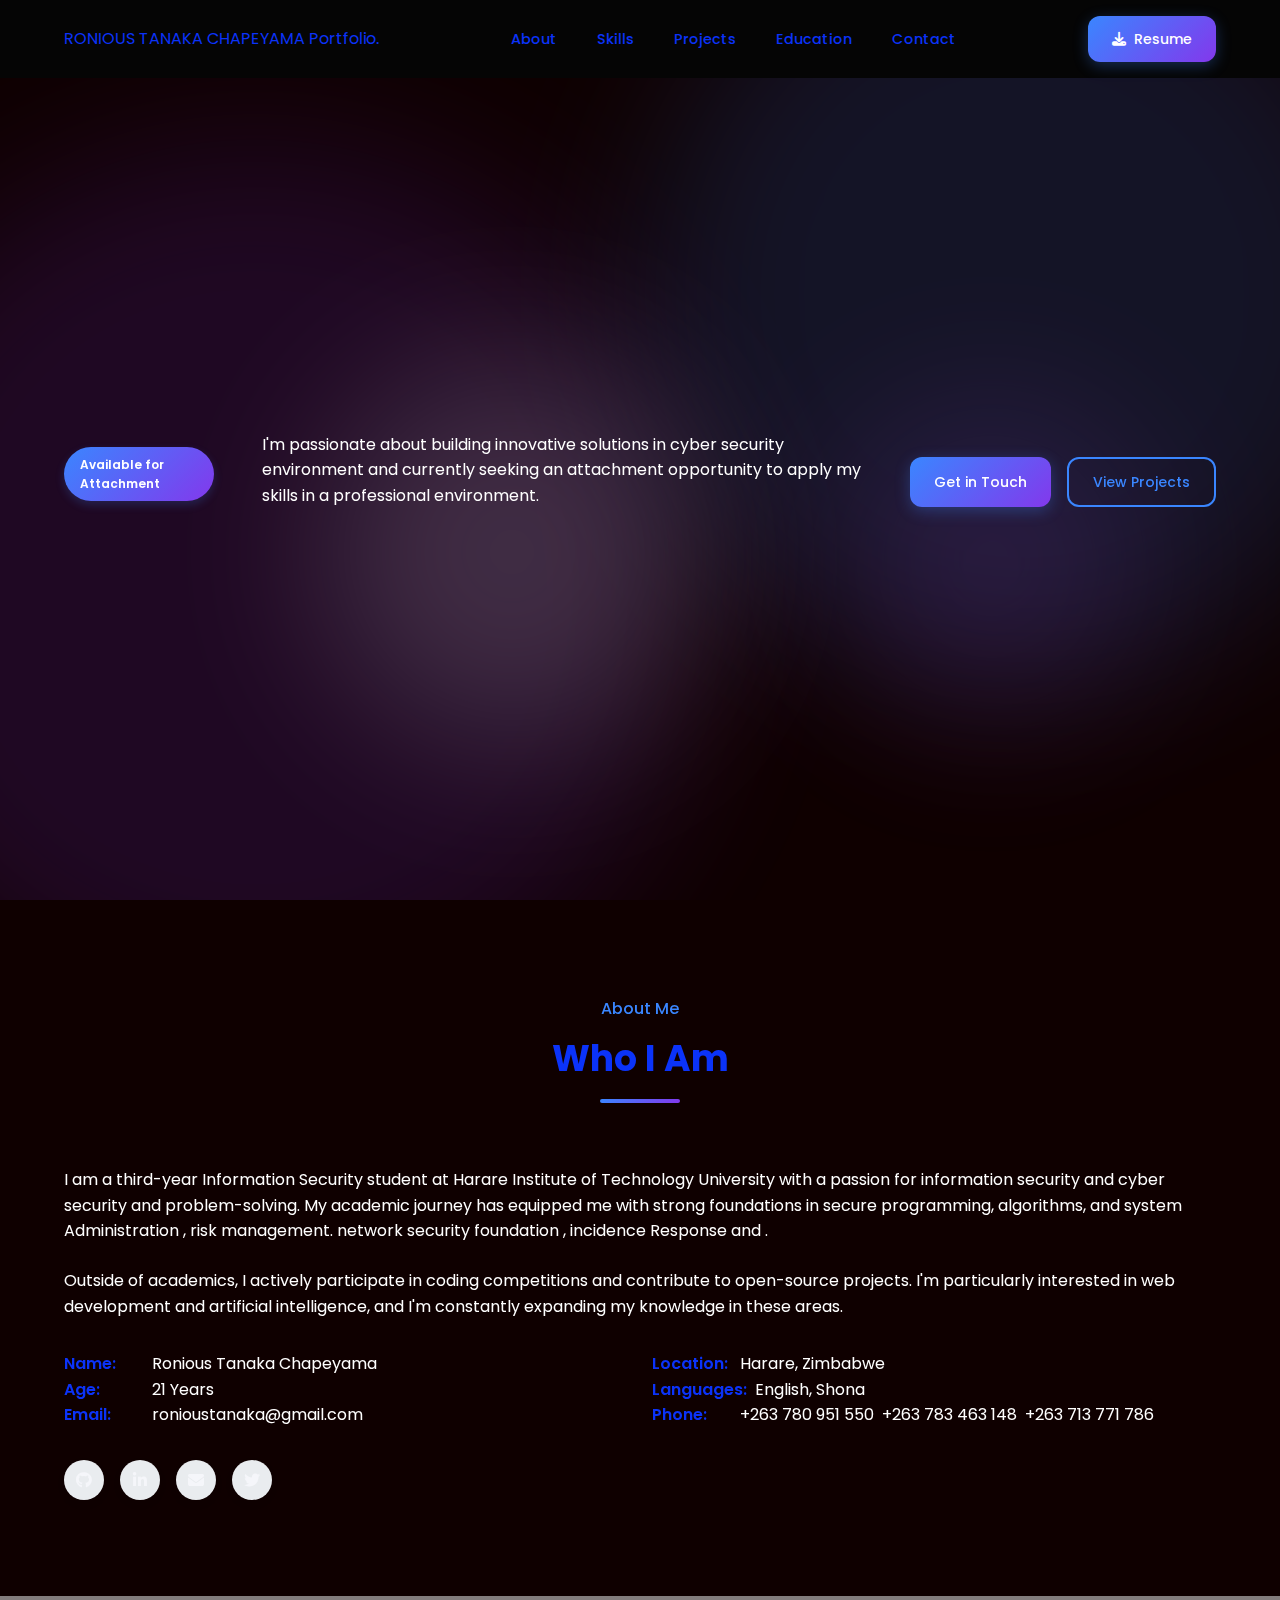
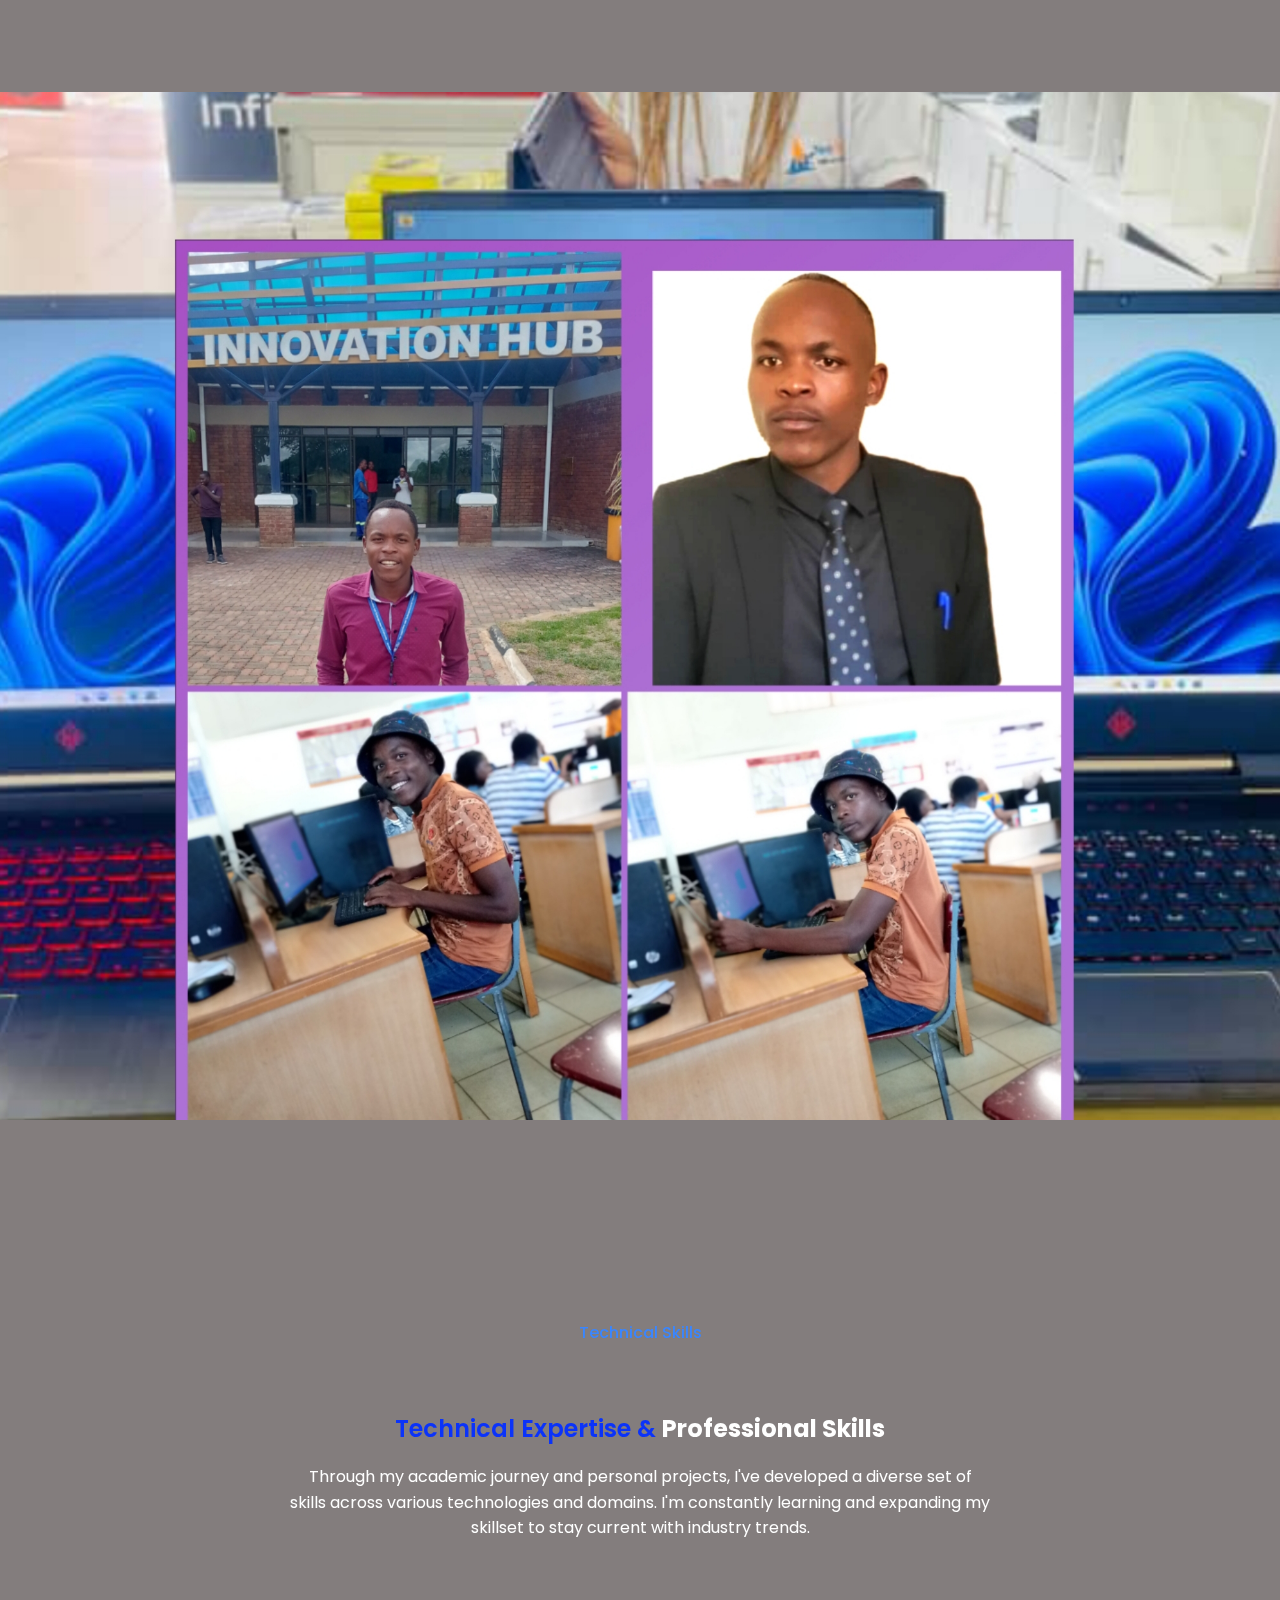
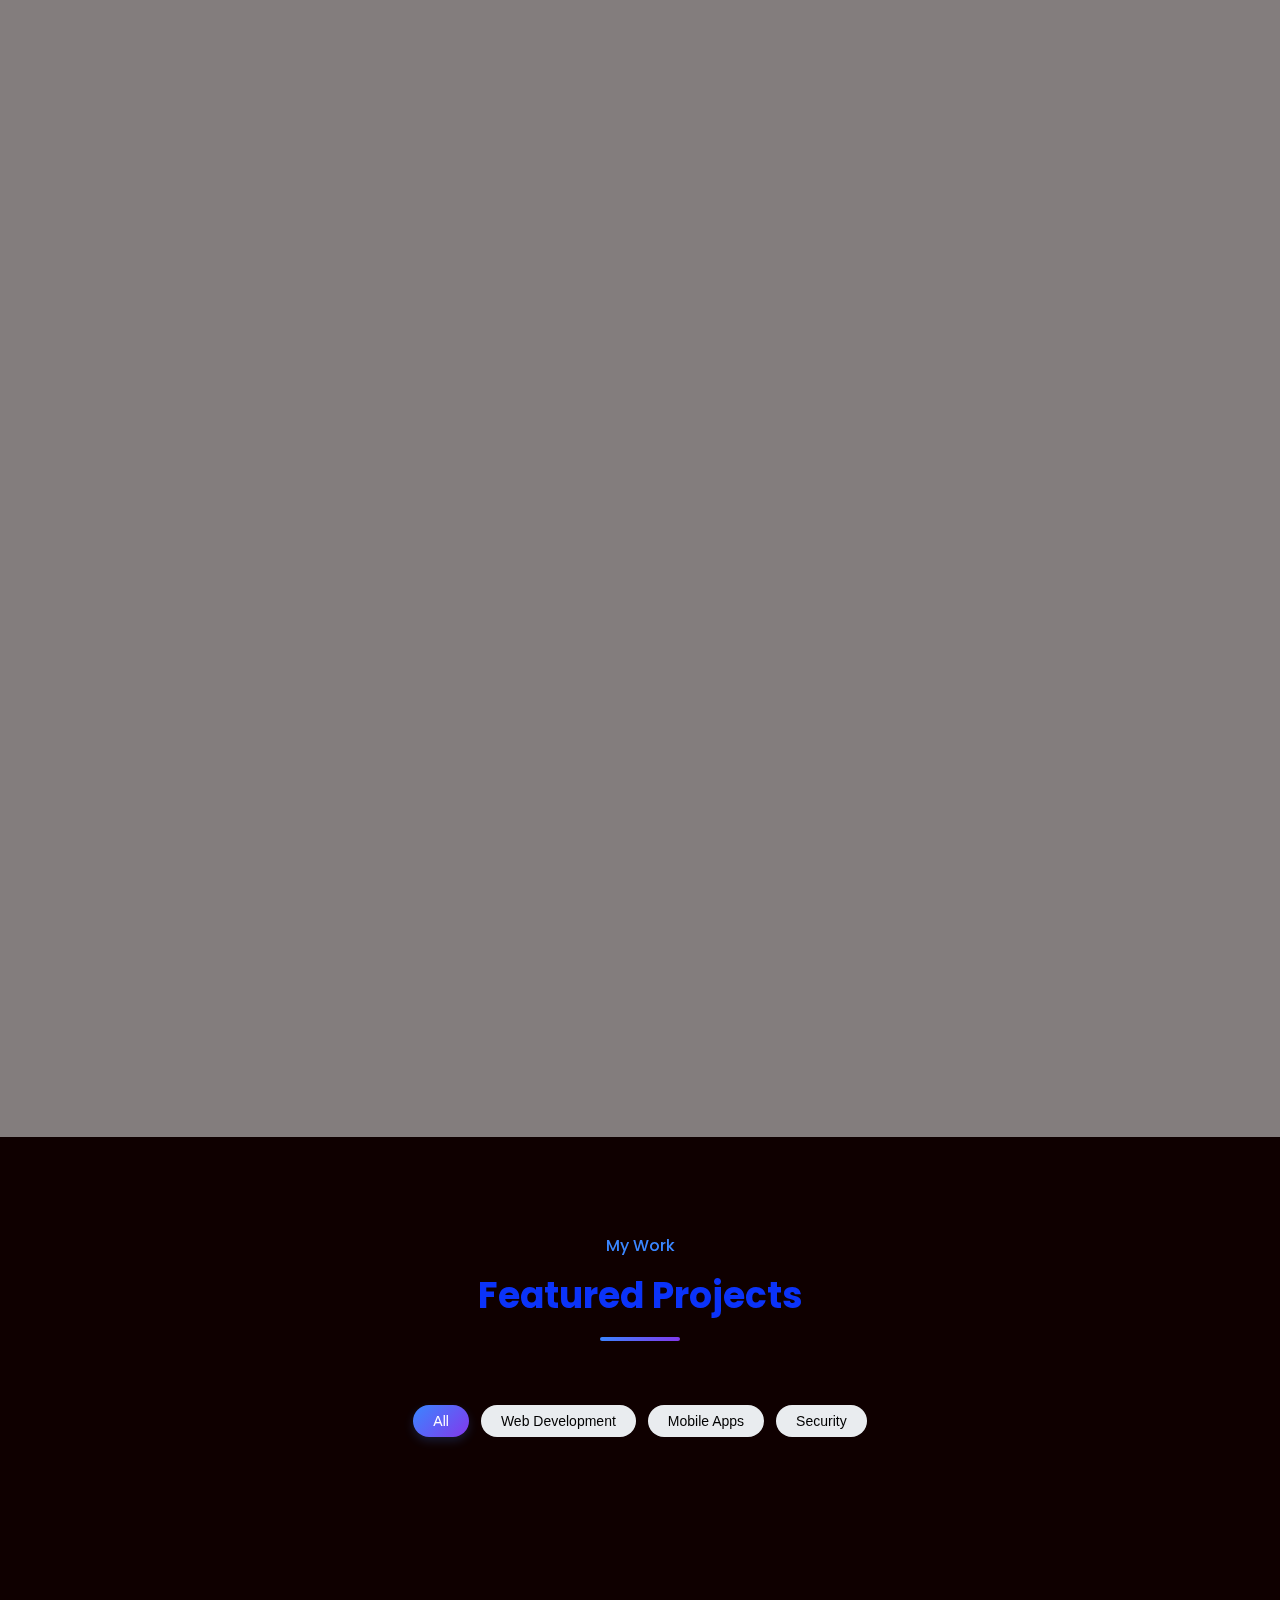
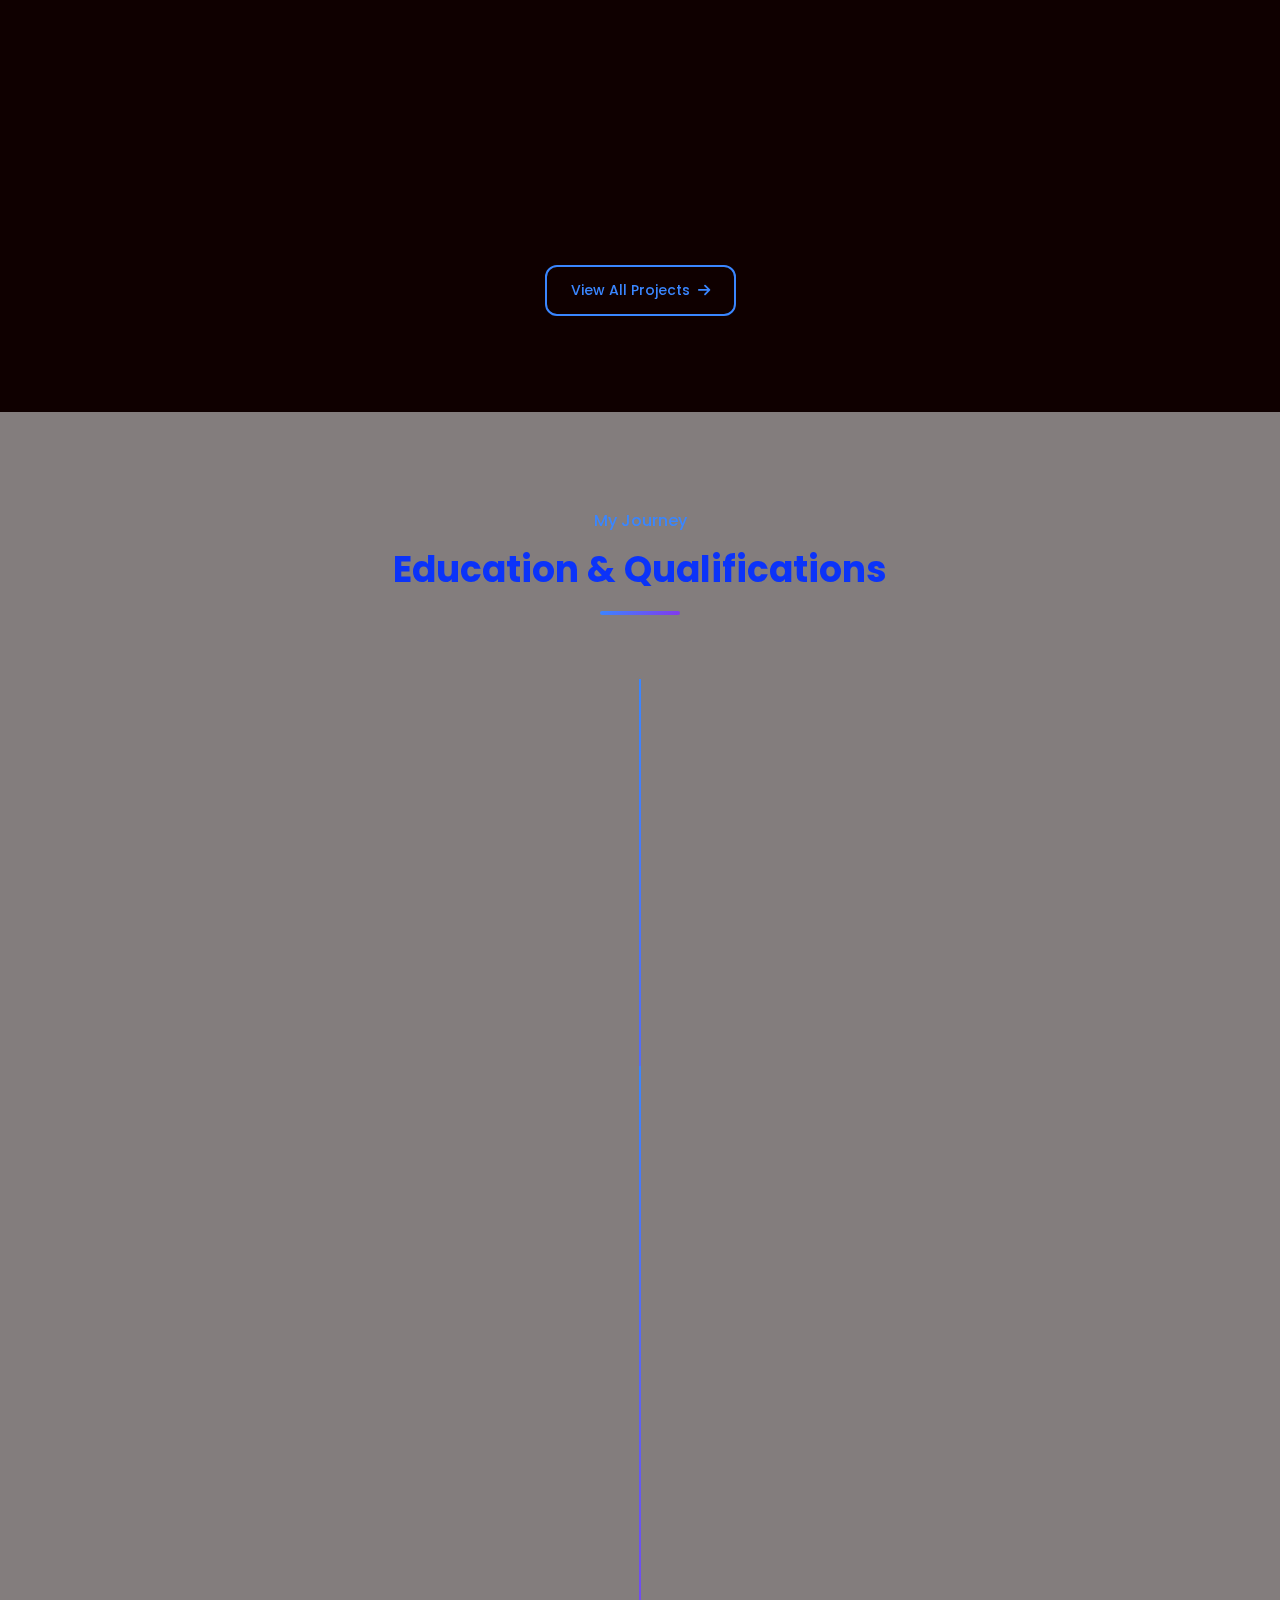
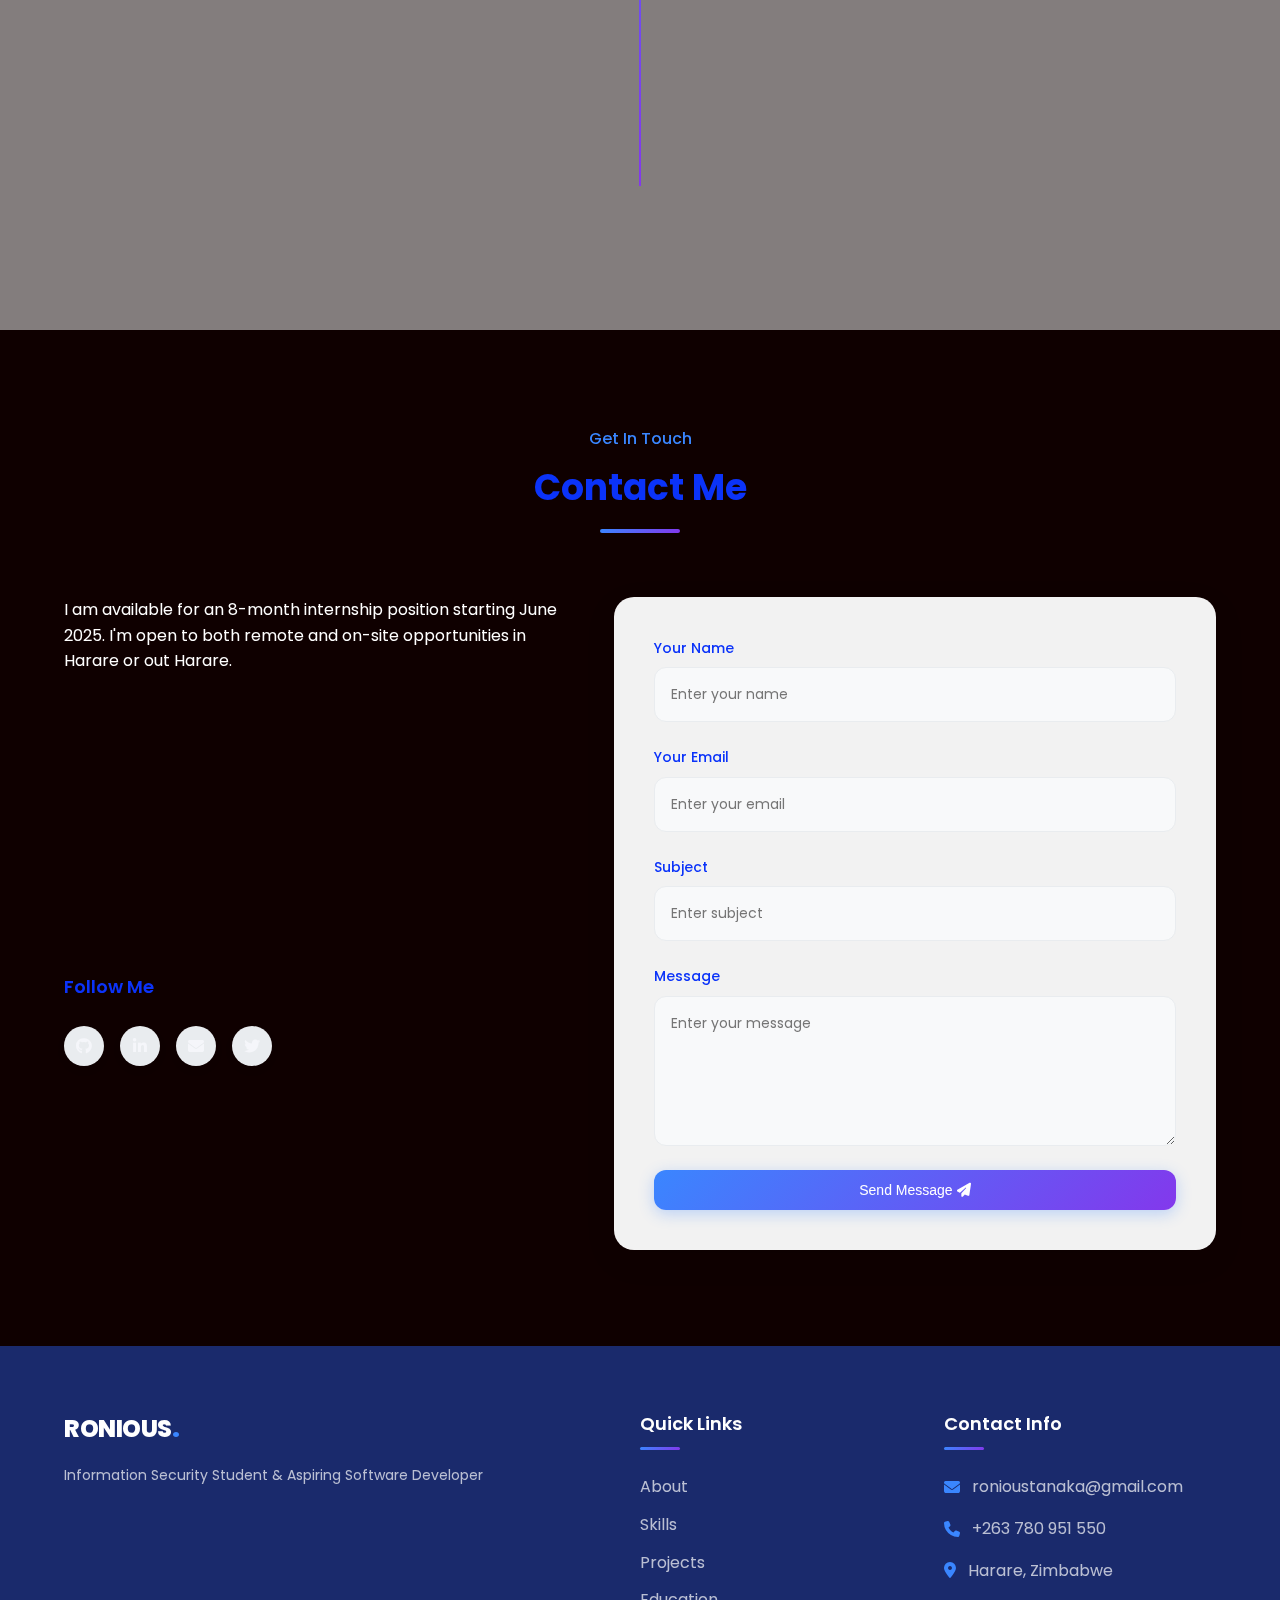
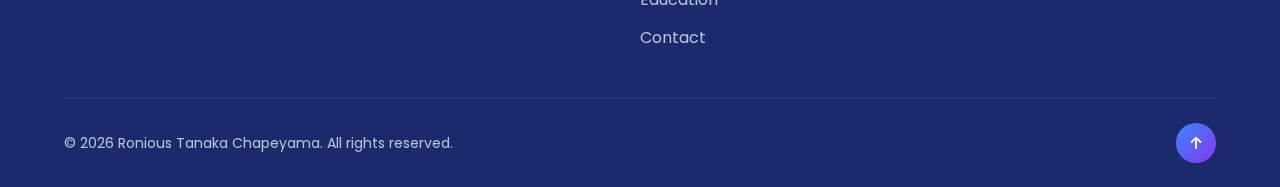
<file: student-portfolio (1)/index.html>
<!DOCTYPE html>
<html lang="en">

<head>
    <meta charset="UTF-8">
    <meta name="viewport" content="width=device-width, initial-scale=1.0">
    <title>Ronious Tanaka Chapeyama - Student Portfolio</title>
    <link rel="stylesheet" href="css/style.css">
    <link rel="stylesheet" href="https://cdnjs.cloudflare.com/ajax/libs/font-awesome/6.4.0/css/all.min.css">
    <link rel="preconnect" href="https://fonts.googleapis.com">
    <link rel="preconnect" href="https://fonts.gstatic.com" crossorigin>
    <link href="https://fonts.googleapis.com/css2?family=Poppins:wght@300;400;500;600;700;800&display=swap" rel="stylesheet">
</head>

<body>

    <!-- Background Elements -->
    <div class="bg-elements">
        <div class="bg-circle bg-circle-1"></div>
        <div class="bg-circle bg-circle-2"></div>
        <div class="bg-circle bg-circle-3"></div>
        <div class="bg-circle bg-circle-4"></div>
    </div>

    <!-- Navigation -->
    <header class="header">
        <div class="container">
            <div class="header-content">
                <a href="#">RONIOUS TANAKA CHAPEYAMA Portfolio<span>.</span></a>


                <nav class="nav">
                    <ul class="nav-list">
                        <li><a href="#about" class="nav-link">About</a></li>
                        <li><a href="#skills" class="nav-link">Skills</a></li>
                        <li><a href="#projects" class="nav-link">Projects</a></li>
                        <li><a href="#education" class="nav-link">Education</a></li>
                        <li><a href="#contact" class="nav-link">Contact</a></li>
                    </ul>
                </nav>
                <a href="resume.pdf" target="_blank" class="btn btn-primary">
                    <i class="fas fa-download"></i> Resume
                </a>
                <button class="mobile-menu-btn">
                    <span></span>
                    <span></span>
                    <span></span>
                </button>
            </div>
        </div>
    </header>
    <main>

        <!-- Hero Section -->
        <section class="hero">
            <div class="container">
                <div class="hero-content">
                    <div class="hero-text">
                        <span class="badge">Available for Attachment</span>
                    </div>
                    <p class="hero-description">
                        I'm passionate about building innovative solutions in cyber security environment and currently seeking an attachment opportunity to apply my skills in a professional environment.
                    </p>
                    <div class="hero-buttons">
                        <a href="#contact" class="btn btn-primary">Get in Touch</a>
                        <a href="#projects" class="btn btn-outline">View Projects</a>
                    </div>
                </div>
        </section>


        <!-- About Section -->
        <section id="about" class="section">
            <div class="container">
                <div class="section-header">
                    <span class="section-subtitle">About Me</span>
                    <h2 class="section-title">Who I Am</h2>
                </div>

                <div class="about-text">

                    <p>
                        I am a third-year Information Security student at Harare Institute of Technology University with a passion for information security and cyber security and problem-solving. My academic journey has equipped me with strong foundations in secure programming,
                        algorithms, and system Administration , risk management. network security foundation , incidence Response and .
                    </p>
                    <p>
                        Outside of academics, I actively participate in coding competitions and contribute to open-source projects. I'm particularly interested in web development and artificial intelligence, and I'm constantly expanding my knowledge in these areas.
                    </p>
                    <div class="about-details">
                        <div class="details-column">
                            <div class="detail-item">
                                <span class="detail-label">Name:</span>
                                <span class="detail-value">Ronious Tanaka Chapeyama</span>
                            </div>
                            <div class="detail-item">
                                <span class="detail-label">Age:</span>
                                <span class="detail-value">21 Years</span>
                            </div>
                            <div class="detail-item">
                                <span class="detail-label">Email:</span>
                                <span class="detail-value">ronioustanaka@gmail.com</span>
                            </div>
                        </div>
                        <div class="details-column">
                            <div class="detail-item">
                                <span class="detail-label">Location:</span>
                                <span class="detail-value">Harare, Zimbabwe</span>
                            </div>
                            <div class="detail-item">
                                <span class="detail-label">Languages:</span>
                                <span class="detail-value">English, Shona</span>
                            </div>
                            <div class="detail-item">
                                <span class="detail-label">Phone:</span>
                                <span class="detail-value">+263 780 951 550 </span>
                                <span class="detail-value">+263 783 463 148 </span>
                                <span class="detail-value">+263 713 771 786</span>
                            </div>
                        </div>
                    </div>
                    <div class="social-links">
                        <a href="https://github.com" target="_blank" class="social-link">
                            <i class="fab fa-github"></i>
                        </a>
                        <a href="https://linkedin.com" target="_blank" class="social-link">
                            <i class="fab fa-linkedin-in"></i>
                        </a>
                        <a href="mailto:ronioustanaka@gmail.com" class="social-link">
                            <i class="fas fa-envelope"></i>
                        </a>
                        <a href="https://twitter.com" target="_blank" class="social-link">
                            <i class="fab fa-twitter"></i>
                        </a>
                    </div>
                </div>
            </div>
            </div>
        </section>
        <section class="section section-alt">

            <img src="./photostudio_1746891008476.jpg" alt="Ronious Tanaka Chapeyama" style="position:center;">

        </section>
        <!-- Skills Section -->
        <section id="skills" class="section section-alt">
            <div class="container">
                <div class="section-header">
                    <span class="section-subtitle">Technical Skills</span>

                </div>
                <div class="skills-content">
                    <div class="skills-text">
                        <h3 class="skills-heading">Technical Expertise & <span class="gradient-text">Professional Skills</span></h3>
                        <p>
                            Through my academic journey and personal projects, I've developed a diverse set of skills across various technologies and domains. I'm constantly learning and expanding my skillset to stay current with industry trends.
                        </p>
                    </div>
                    <div class="skills-grid">
                        <div class="skill-card">
                            <div class="skill-icon">
                                <i class="fas fa-code"></i>
                            </div>
                            <h3 class="skill-title">Programming</h3>
                            <div class="skill-tags">
                                <span class="skill-tag">JavaScript</span>
                                <span class="skill-tag">Python</span>
                                <span class="skill-tag">Java</span>
                                <span class="skill-tag">C#</span>
                                <span class="skill-tag">SQL</span>
                                <span class="skill-tag">HTML/CSS</span>
                                <span class="skill-tag">PHP</span>
                                <span class="skill-tag">Matlab</span>
                                <span class="skill-tag">command line, scripting</span>
                                <span class="skill-tag"> Active Directory, PowerShell </span>

                            </div>
                        </div>
                        <div class="skill-card">
                            <div class="skill-icon">
                                <i class="fas fa-laptop-code"></i>
                            </div>
                            <h3 class="skill-title">Frameworks</h3>
                            <div class="skill-tags">
                                <span class="skill-tag">React</span>
                                <span class="skill-tag">Node.js</span>
                                <span class="skill-tag">PHP Laravel Herd</span>
                                <span class="skill-tag">basics of Flask</span>

                            </div>
                        </div>
                        <div class="skill-card">
                            <div class="skill-icon">
                                <i class="fas fa-shield-alt"></i>
                            </div>
                            <h3 class="skill-title">Cyber Security</h3>
                            <div class="skill-tags">

                                <span class="skill-tag">Penetration Testing</span>
                                <span class="skill-tag">Network Security</span>
                                <span class="skill-tag">Cryptography</span>
                                <span class="skill-tag">Security Auditing</span>
                                <span class="skill-tag">Networking Basics (TCP/IP, DNS, HTTP/HTTPS, VPNs, firewalls, and subnetting).</span>
                                <span class="skill-tag">Cybersecurity Fundamentals</span>
                                <span class="skill-tag">Knowledge of common threats (malware, phishing, DDoS, SQLi, XSS).</span>
                                <span class="skill-tag">Antivirus, SIEM (Splunk, Wazuh), IDS/IPS (Snort).</span>
                                <span class="skill-tag">Vulnerability scanning (Nessus, OpenVAS).</span>
                                <span class="skill-tag">Encryption & Decryption (AES, RSA, hashing)</span>
                                <span class="skill-tag">Forensics(volatility , systems internals , packet tracer , Wireshark)</span>
                            </div>
                        </div>
                        <div class="skill-card">
                            <div class="skill-icon">
                                <i class="fas fa-database"></i>
                            </div>
                            <h3 class="skill-title">Databases</h3>
                            <div class="skill-tags">
                                <span class="skill-tag">MySQL</span>
                                <span class="skill-tag">Microsoft Access</span>
                            </div>
                        </div>
                        <div class="skill-card">
                            <div class="skill-icon">
                                <i class="fas fa-tools"></i>
                            </div>
                            <h3 class="skill-title">Tools</h3>
                            <div class="skill-tags">
                                <span class="skill-tag">Git</span>
                                <span class="skill-tag">Docker</span>
                                <span class="skill-tag">Apache</span>
                                <span class="skill-tag">Linux</span>
                                <span class="skill-tag">Virtial Machine</span>
                                <span class="skill-tag">packet tracer</span>
                                <span class="skill-tag">volatility 2</span>
                                <span class="skill-tag">systems internals </span>
                                <span class="skill-tag">Wireshark</span>
                                <span class="skill-tag">Windows Server 2012</span>
                                <span class="skill-tag">Nmap and tcpdump</span>
                                <span class="skill-tag">Bash</span>
                                <span class="skill-tag">PowerShell</span>
                            </div>
                        </div>
                        <div class="skill-card">
                            <div class="skill-icon">
                                <i class="fas fa-users"></i>
                            </div>
                            <h3 class="skill-title">Soft Skills</h3>
                            <div class="skill-tags">
                                <span class="skill-tag">Problem Solving</span>
                                <span class="skill-tag">Team Collaboration</span>
                                <span class="skill-tag">Communication</span>
                                <span class="skill-tag">Time Management</span>
                            </div>
                        </div>
                    </div>
                </div>
            </div>
        </section>

        <!-- Projects Section -->
        <section id="projects" class="section">
            <div class="container">
                <div class="section-header">
                    <span class="section-subtitle">My Work</span>
                    <h2 class="section-title">Featured Projects</h2>
                </div>
                <div class="projects-filter">
                    <button class="filter-btn active" data-filter="all">All</button>
                    <button class="filter-btn" data-filter="web">Web Development</button>
                    <button class="filter-btn" data-filter="mobile">Mobile Apps</button>
                    <button class="filter-btn" data-filter="security">Security</button>
                </div>
                <div class="projects-grid">
                    <!-- Project 1 -->
                    <div class="project-card" data-category="web security">
                        <div class="">

                            <div class="project-overlay">
                                <div class="project-links">
                                    <a href="https://github.com" target="_blank" class="project-link">
                                        <i class="fab fa-github"></i>
                                    </a>
                                    <a href="https://example.com" target="_blank" class="project-link">
                                        <i class="fas fa-external-link-alt"></i>
                                    </a>
                                </div>
                            </div>
                        </div>
                        <div class="project-content">
                            <span class="project-category">Web Development</span>
                            <h3 class="project-title">Internship Recruitment System</h3>
                            <p class="project-description">
                                A full-stack project for managing internship applications and recruitment processes with secure authentication.
                            </p>
                            <div class="project-tags">
                                <span class="project-tag">HTML/CSS/JS</span>
                                <span class="project-tag">PHP</span>
                                <span class="project-tag">MySQL</span>
                                <span class="project-tag">Laravel</span>
                            </div>
                        </div>
                    </div>

                    <!-- Project 2 -->
                    <div class="project-card" data-category="web">
                        <div class="">

                            <div class="project-overlay">
                                <div class="project-links">
                                    <a href="https://github.com" target="_blank" class="project-link">
                                        <i class="fab fa-github"></i>
                                    </a>
                                    <a href="https://example.com" target="_blank" class="project-link">
                                        <i class="fas fa-external-link-alt"></i>
                                    </a>
                                </div>
                            </div>
                        </div>
                        <div class="project-content">
                            <span class="project-category">Web Development</span>
                            <h3 class="project-title">Student Management System</h3>
                            <p class="project-description">
                                A comprehensive system for managing student records, attendance, and performance tracking.
                            </p>
                            <div class="project-tags">
                                <span class="project-tag">HTML/CSS/JS</span>
                                <span class="project-tag">MySQL</span>
                                <span class="project-tag">Bootstrap</span>
                            </div>
                        </div>
                    </div>

                    <!-- Project 4 -->
                    <div class="project-card" data-category="security">
                        <div class="">

                            <div class="project-overlay">
                                <div class="project-links">
                                    <a href="https://github.com" target="_blank" class="project-link">
                                        <i class="fab fa-github"></i>
                                    </a>
                                    <a href="https://example.com" target="_blank" class="project-link">
                                        <i class="fas fa-external-link-alt"></i>
                                    </a>
                                </div>
                            </div>
                        </div>
                        <div class="project-content">
                            <span class="project-category">Cyber Security</span>
                            <h3 class="project-title">Network Security Analyzer</h3>
                            <p class="project-description">
                                A tool for analyzing network traffic and identifying potential security vulnerabilities.
                            </p>
                            <div class="project-tags">
                                <span class="project-tag">Python 
                                </span>
                                <span class="project-tag">Wireshark</span>
                                <span class="project-tag">Network Protocols</span>
                            </div>
                        </div>
                    </div>
                </div>
                <div class="projects-more">
                    <a href="https://github.com" target="_blank" class="btn btn-outline">
                        View All Projects <i class="fas fa-arrow-right"></i>
                    </a>
                </div>
            </div>
        </section>

        <!-- Education Section -->
        <section id="education" class="section section-alt">
            <div class="container">
                <div class="section-header">
                    <span class="section-subtitle">My Journey</span>
                    <h2 class="section-title">Education & Qualifications</h2>
                </div>
                <div class="timeline">
                    <div class="timeline-item">
                        <div class="timeline-dot"></div>
                        <div class="timeline-date">2023 - Present</div>
                        <div class="timeline-content">
                            <h3 class="timeline-title">Bachelor of Technology in Information Security and Assurance</h3>
                            <p class="timeline-subtitle">Harare Institute of Technology</p>
                            <p class="timeline-description">
                                Relevant courses: Data Structures, Algorithms, Database Systems and Security, Web Development, Cryptography, Digital Forensics and Incidence Response, Risk Management, Systems Administration , network security
                            </p>
                        </div>
                    </div>
                    <div class="timeline">
                        <div class="timeline-item">
                            <div class="timeline-dot"></div>
                            <div class="timeline-date">2021 - 2022</div>
                            <div class="timeline-content">
                                <h3 class="timeline-title">Alevel</h3>
                                <p class="timeline-subtitle">Sanyati Baptist High School/p>
                                    <p class="timeline-description"> 4 Alevel passes in Pure Mathematics, Statistics , Accounting and Computer Science</p>
                            </div>
                            <br></br>
                            <div class="timeline">
                                <div class="timeline-item">
                                    <div class="timeline-dot"></div>
                                    <div class="timeline-date">2017 - 2020</div>
                                    <div class="timeline-content">
                                        <h3 class="timeline-title">Olevel</h3>
                                        <p class="timeline-subtitle">Sanyati Government High School</p>
                                        <p class="timeline-description"> 8 Olevel subjects including English, Maths and Combined Science</p>
                                    </div>
                                </div>
                            </div>

                            <div class="timeline-item">
                                <div class="timeline-dot"></div>
                                <div class="timeline-date">2020</div>
                                <div class="timeline-content">
                                    <h3 class="timeline-title"> NFC HEXICO</h3>
                                    <p class="timeline-subtitle">NFC in Computer Operations and packages</p>
                                    <p class="timeline-description">
                                        Microsoft Office suit: Excell powerpoint Word Access database
                                    </p>
                                </div>
                            </div>
        </section>

        <!-- Contact Section -->
        <section id="contact" class="section">
            <div class="container">
                <div class="section-header">
                    <span class="section-subtitle">Get In Touch</span>
                    <h2 class="section-title">Contact Me</h2>
                </div>
                <div class="contact-content">
                    <div class="contact-info">

                        <p class="contact-description">
                            I am available for an 8-month internship position starting June 2025. I'm open to both remote and on-site opportunities in Harare or out Harare.
                        </p>
                        <div class="contact-items">
                            <div class="contact-item">
                                <div class="contact-icon">
                                    <i class="fas fa-envelope"></i>
                                </div>
                                <div class="contact-details">
                                    <h4>Email</h4>
                                    <p>ronioustanaka@gmail.com</p>
                                </div>
                            </div>
                            <div class="contact-item">
                                <div class="contact-icon">
                                    <i class="fas fa-phone"></i>
                                </div>
                                <div class="contact-details">
                                    <h4>Phone</h4>
                                    <p>+263 780 951 550</p>
                                </div>
                            </div>
                            <div class="contact-item">
                                <div class="contact-icon">
                                    <i class="fas fa-map-marker-alt"></i>
                                </div>
                                <div class="contact-details">
                                    <h4>Location</h4>
                                    <p>Harare, Zimbabwe</p>
                                </div>
                            </div>
                        </div>
                        <div class="contact-social">
                            <h4>Follow Me</h4>
                            <div class="social-links">
                                <a href="https://github.com" target="_blank" class="social-link">
                                    <i class="fab fa-github"></i>
                                </a>
                                <a href="https://linkedin.com" target="_blank" class="social-link">
                                    <i class="fab fa-linkedin-in"></i>
                                </a>
                                <a href="mailto:ronioustanaka@gmail.com" class="social-link">
                                    <i class="fas fa-envelope"></i>
                                </a>
                                <a href="https://twitter.com" target="_blank" class="social-link">
                                    <i class="fab fa-twitter"></i>
                                </a>
                            </div>
                        </div>
                    </div>
                    <div class="contact-form-container">
                        <form id="contactForm" class="contact-form">
                            <div class="form-group">
                                <label for="name">Your Name</label>
                                <input type="text" id="name" placeholder="Enter your name" required>
                            </div>
                            <div class="form-group">
                                <label for="email">Your Email</label>
                                <input type="email" id="email" placeholder="Enter your email" required>
                            </div>
                            <div class="form-group">
                                <label for="subject">Subject</label>
                                <input type="text" id="subject" placeholder="Enter subject" required>
                            </div>
                            <div class="form-group">
                                <label for="message">Message</label>
                                <textarea id="message" placeholder="Enter your message" required></textarea>
                            </div>
                            <button type="submit" class="btn btn-primary btn-block">
                                Send Message <i class="fas fa-paper-plane"></i>
                            </button>
                        </form>
                    </div>
                </div>
            </div>
        </section>
    </main>

    <!-- Footer -->
    <footer class="footer">
        <div class="container">
            <div class="footer-content">
                <div class="footer-logo">
                    <a href="#" class="logo">RONIOUS<span>.</span></a>
                    <p>Information Security Student & Aspiring Software Developer</p>
                </div>
                <div class="footer-links">
                    <h3>Quick Links</h3>
                    <ul>
                        <li><a href="#about">About</a></li>
                        <li><a href="#skills">Skills</a></li>
                        <li><a href="#projects">Projects</a></li>
                        <li><a href="#education">Education</a></li>
                        <li><a href="#contact">Contact</a></li>
                    </ul>
                </div>
                <div class="footer-contact">
                    <h3>Contact Info</h3>
                    <p><i class="fas fa-envelope"></i> ronioustanaka@gmail.com</p>
                    <p><i class="fas fa-phone"></i> +263 780 951 550</p>
                    <p><i class="fas fa-map-marker-alt"></i> Harare, Zimbabwe</p>
                </div>
            </div>
            <div class="footer-bottom">
                <p>&copy; <span id="currentYear"></span> Ronious Tanaka Chapeyama. All rights reserved.</p>
                <a href="#" class="back-to-top">
                    <i class="fas fa-arrow-up"></i>
                </a>
            </div>
        </div>
    </footer>

    <script src="js/script.js"></script>
</body>

</html>
</file>
<file: student-portfolio (1)/css/style.css>
/* Base Styles */

:root {
    --primary-color: #3a86ff;
    --primary-dark: #2667ff;
    --primary-light: hsl(216, 100%, 99%);
    --secondary-color: #8338ec;
    --secondary-light: #9d4edd;
    --dark-color: hsl(225, 29%, 97%);
    --dark-blue: #1a2a6c;
    --light-color: #f8f9fa;
    --gray-color: hsl(0, 0%, 100%);
    --light-gray: #e9ecef;
    --card-bg: rgba(255, 255, 255, 0.95);
    --card-bg-dark: rgba(10, 17, 40, 0.8);
    --body-bg: #f8f9fa;
    --success-color: #10b981;
    --danger-color: #ef4444;
    --border-radius: 12px;
    --border-radius-lg: 20px;
    --box-shadow: 0 10px 30px rgba(0, 0, 0, 0.1);
    --box-shadow-hover: 0 20px 40px rgba(0, 0, 0, 0.15);
    --glass-bg: rgba(255, 255, 255, 0.1);
    --glass-border: rgba(255, 255, 255, 0.2);
    --glass-shadow: 0 8px 32px rgba(31, 38, 135, 0.2);
    --transition: all 0.3s cubic-bezier(0.25, 0.8, 0.25, 1);
    --gradient-blue-purple: linear-gradient(135deg, var(--primary-color), var(--secondary-color));
    --gradient-purple-blue: linear-gradient(135deg, var(--secondary-color), var(--primary-color));
}

* {
    margin: 0;
    padding: 0;
    box-sizing: border-box;
}

html {
    scroll-behavior: smooth;
    scroll-padding-top: 5rem;
}

body {
    font-family: "Poppins", sans-serif;
    line-height: 1.6;
    color: hsl(230, 95%, 51%);
    background: hsl(0, 100%, 3%);
    overflow-x: hidden;
    position: relative;
}

a {
    text-decoration: none;
    color: inherit;
}

ul {
    list-style: none;
}

img {
    max-width: 100%;
    height: auto;
}


/* Background Elements */

.bg-elements {
    position: fixed;
    top: 0;
    left: 0;
    width: 100%;
    height: 100%;
    z-index: -1;
    overflow: hidden;
}

.bg-circle {
    position: absolute;
    border-radius: 50%;
    filter: blur(80px);
    opacity: 0.15;
}

.bg-circle-1 {
    top: -10%;
    right: -10%;
    width: 60vw;
    height: 60vw;
    background: var(--primary-color);
    animation: float 15s ease-in-out infinite;
}

.bg-circle-2 {
    bottom: -15%;
    left: -15%;
    width: 70vw;
    height: 70vw;
    background: var(--secondary-color);
    animation: float 20s ease-in-out infinite reverse;
}

.bg-circle-3 {
    top: 40%;
    left: 25%;
    width: 30vw;
    height: 30vw;
    background: var(--primary-light);
    animation: float 18s ease-in-out infinite 2s;
}

.bg-circle-4 {
    bottom: 20%;
    right: 10%;
    width: 25vw;
    height: 25vw;
    background: var(--secondary-light);
    animation: float 12s ease-in-out infinite 1s;
}

@keyframes float {
    0% {
        transform: translate(0, 0);
    }
    50% {
        transform: translate(-5%, 5%);
    }
    100% {
        transform: translate(0, 0);
    }
}


/* Container */

.container {
    width: 100%;
    max-width: 1200px;
    margin: 0 auto;
    padding: 0 1.5rem;
    position: relative;
    z-index: 1;
}


/* Typography */

.gradient-text {
    background: white;
    -webkit-background-clip: text;
    background-clip: text;
    color: transparent;
    display: inline-block;
    font-weight: 700;
}


/* Buttons */

.btn {
    display: inline-flex;
    align-items: center;
    justify-content: center;
    padding: 0.75rem 1.5rem;
    border-radius: var(--border-radius);
    font-weight: 500;
    cursor: pointer;
    transition: var(--transition);
    border: none;
    font-size: 0.875rem;
    gap: 0.5rem;
}

.btn i {
    font-size: 0.875rem;
}

.btn-primary {
    background: var(--gradient-blue-purple);
    color: white;
    box-shadow: 0 4px 15px rgba(58, 134, 255, 0.3);
}

.btn-primary:hover {
    box-shadow: 0 8px 25px rgba(58, 134, 255, 0.4);
    transform: translateY(-2px);
}

.btn-outline {
    background-color: transparent;
    border: 2px solid var(--primary-color);
    color: var(--primary-color);
}

.btn-outline:hover {
    background-color: var(--primary-color);
    color: white;
    transform: translateY(-2px);
}

.btn-block {
    display: block;
    width: 100%;
}


/* Badge */

.badge {
    display: inline-block;
    padding: 0.5rem 1rem;
    border-radius: 30px;
    font-size: 0.75rem;
    font-weight: 600;
    background: var(--gradient-blue-purple);
    color: white;
    box-shadow: 0 4px 10px rgba(58, 134, 255, 0.2);
    margin-bottom: 1rem;
}


/* Header */

.header {
    position: fixed;
    top: 0;
    left: 0;
    width: 100%;
    z-index: 100;
    transition: var(--transition);
    padding: 1rem 0;
    backdrop-filter: blur(10px);
    background: hsl(0, 0%, 2%);
}

.header.scrolled {
    padding: 0.5rem 0;
    background: rgba(248, 249, 250, 0.95);
    box-shadow: 0 5px 20px rgba(0, 0, 0, 0.05);
}

.header-content {
    display: flex;
    align-items: center;
    justify-content: space-between;
}

.logo {
    font-weight: 800;
    font-size: 1.5rem;
    letter-spacing: -0.5px;
    color: var(--dark-color);
}

.logo span {
    color: var(--primary-color);
}

.nav-list {
    display: none;
}

.nav-link {
    font-weight: 500;
    font-size: 0.9rem;
    padding: 0.5rem 1rem;
    border-radius: var(--border-radius);
    transition: var(--transition);
}

.nav-link:hover,
.nav-link.active {
    color: var(--primary-color);
    background-color: rgba(58, 134, 255, 0.1);
}

.mobile-menu-btn {
    display: block;
    background: none;
    border: none;
    cursor: pointer;
    width: 2rem;
    height: 1.5rem;
    position: relative;
}

.mobile-menu-btn span {
    display: block;
    width: 100%;
    height: 2px;
    background-color: var(--dark-color);
    position: absolute;
    left: 0;
    transition: var(--transition);
}

.mobile-menu-btn span:nth-child(1) {
    top: 0;
}

.mobile-menu-btn span:nth-child(2) {
    top: 50%;
    transform: translateY(-50%);
}

.mobile-menu-btn span:nth-child(3) {
    bottom: 0;
}

.mobile-menu-btn.active span:nth-child(1) {
    transform: rotate(45deg);
    top: 50%;
}

.mobile-menu-btn.active span:nth-child(2) {
    opacity: 0;
}

.mobile-menu-btn.active span:nth-child(3) {
    transform: rotate(-45deg);
    bottom: 50%;
}


/* Hero Section */

.hero {
    align-content: center;
    min-height: 100vh;
    display: flex;
    align-items: center;
    padding: 8rem 0 4rem;
    position: relative;
}

.hero-content {
    display: flex;
    flex-direction: column;
    align-items: center;
    gap: 3rem;
}

.hero-text {
    text-align: center;
}

.hero-title {
    font-size: 2.5rem;
    font-weight: 800;
    line-height: 1.2;
    margin: 0.5rem 0;
    letter-spacing: -0.5px;
}

.hero-subtitle {
    font-size: 1.25rem;
    color: var(--gray-color);
    margin-bottom: 0.5rem;
}

.hero-roles {
    display: flex;
    flex-wrap: wrap;
    justify-content: center;
    gap: 0.5rem;
    margin-bottom: 1.5rem;
    color: var(--gray-color);
}

.role-divider {
    color: var(--primary-color);
}

.hero-description {
    color: var(--gray-color);
    max-width: 600px;
    margin: 0 auto 1.5rem;
}

.hero-buttons {
    display: flex;
    gap: 1rem;
    justify-content: center;
}

.hero-image-container {
    position: relative;
}

.hero-image {
    width: 280px;
    height: 280px;
    border-radius: 30px;
    overflow: hidden;
    position: relative;
    z-index: 2;
    box-shadow: var(--box-shadow);
    position: center, fixed;
}

.hero-image img {
    width: 100%;
    height: 100%;
    object-fit: cover;
}

.hero-image-decoration {
    position: absolute;
    width: 100%;
    height: 100%;
    top: 20px;
    left: 20px;
    border-radius: 30px;
    background: var(--gradient-purple-blue);
    z-index: 1;
}

.hero-stats {
    display: flex;
    gap: 1rem;
    position: absolute;
    bottom: -30px;
    left: 50%;
    transform: translateX(-50%);
    z-index: 3;
}

.stat {
    background: var(--card-bg);
    padding: 1rem;
    border-radius: var(--border-radius);
    box-shadow: var(--box-shadow);
    text-align: center;
    min-width: 120px;
}

.stat-number {
    font-size: 1.5rem;
    font-weight: 700;
    color: var(--primary-color);
    display: block;
}

.stat-label {
    font-size: 0.75rem;
    color: var(--gray-color);
}

.scroll-indicator {
    position: absolute;
    bottom: 2rem;
    left: 50%;
    transform: translateX(-50%);
    display: flex;
    flex-direction: column;
    align-items: center;
    gap: 0.5rem;
    color: var(--gray-color);
    font-size: 0.875rem;
    animation: bounce 2s infinite;
}

@keyframes bounce {
    0%,
    20%,
    50%,
    80%,
    100% {
        transform: translateY(0) translateX(-50%);
    }
    40% {
        transform: translateY(-10px) translateX(-50%);
    }
    60% {
        transform: translateY(-5px) translateX(-50%);
    }
}


/* Section Styles */

.section {
    padding: 6rem 0;
    position: relative;
}

.section-alt {
    background-color: rgba(248, 249, 250, 0.5);
}

.section-header {
    text-align: center;
    margin-bottom: 4rem;
}

.section-subtitle {
    font-size: 1rem;
    font-weight: 500;
    color: var(--primary-color);
    margin-bottom: 0.5rem;
    display: block;
}

.section-title {
    font-size: 2.25rem;
    font-weight: 700;
    position: relative;
    display: inline-block;
    padding-bottom: 1rem;
}

.section-title::after {
    content: "";
    position: absolute;
    bottom: 0;
    left: 50%;
    transform: translateX(-50%);
    width: 80px;
    height: 4px;
    background: var(--gradient-blue-purple);
    border-radius: 2px;
}


/* About Section */

.about-content {
    display: grid;
    gap: 3rem;
}

.about-image-container {
    position: relative;
}

.about-image {
    border-radius: var(--border-radius-lg);
    overflow: hidden;
    position: relative;
    z-index: 2;
    box-shadow: var(--box-shadow);
    height: 400px;
}

.about-image img {
    width: 100%;
    height: 100%;
    object-fit: cover;
}

.about-image-decoration {
    position: absolute;
    width: 100%;
    height: 100%;
    top: 20px;
    left: -20px;
    border-radius: var(--border-radius-lg);
    background: var(--gradient-purple-blue);
    z-index: 1;
}

.about-greeting {
    font-size: 1.5rem;
    font-weight: 600;
    margin-bottom: 1.5rem;
}

.about-text p {
    margin-bottom: 1.5rem;
    color: var(--gray-color);
}

.about-details {
    display: grid;
    gap: 1.5rem;
    margin: 2rem 0;
}

.detail-item {
    display: flex;
    gap: 0.5rem;
    align-items: baseline;
}

.detail-label {
    font-weight: 600;
    min-width: 80px;
}

.detail-value {
    color: var(--gray-color);
}

.social-links {
    display: flex;
    gap: 1rem;
    margin-top: 1.5rem;
}

.social-link {
    display: flex;
    align-items: center;
    justify-content: center;
    width: 2.5rem;
    height: 2.5rem;
    border-radius: 50%;
    background: var(--light-gray);
    color: var(--dark-color);
    transition: var(--transition);
    box-shadow: 0 4px 10px rgba(0, 0, 0, 0.05);
}

.social-link:hover {
    background: var(--gradient-blue-purple);
    color: white;
    transform: translateY(-3px);
    box-shadow: 0 8px 15px rgba(58, 134, 255, 0.2);
}


/* Skills Section */

.skills-content {
    display: grid;
    gap: 3rem;
}

.skills-text {
    text-align: center;
    max-width: 700px;
    margin: 0 auto 2rem;
}

.skills-heading {
    font-size: 1.5rem;
    font-weight: 600;
    margin-bottom: 1rem;
}

.skills-text p {
    color: var(--gray-color);
}

.skills-grid {
    display: grid;
    gap: 1.5rem;
}

.skill-card {
    background: var(--card-bg);
    border-radius: var(--border-radius);
    padding: 2rem;
    box-shadow: var(--box-shadow);
    transition: var(--transition);
    text-align: center;
    position: relative;
    overflow: hidden;
}

.skill-card::before {
    content: "";
    position: absolute;
    top: 0;
    left: 0;
    width: 100%;
    height: 4px;
    background: var(--gradient-blue-purple);
    transform: scaleX(0);
    transform-origin: left;
    transition: transform 0.3s ease;
}

.skill-card:hover {
    transform: translateY(-10px);
    box-shadow: var(--box-shadow-hover);
}

.skill-card:hover::before {
    transform: scaleX(1);
}

.skill-icon {
    width: 60px;
    height: 60px;
    border-radius: 50%;
    background: var(--gradient-blue-purple);
    display: flex;
    align-items: center;
    justify-content: center;
    margin: 0 auto 1.5rem;
    color: white;
    font-size: 1.5rem;
    box-shadow: 0 8px 20px rgba(58, 134, 255, 0.3);
}

.skill-title {
    font-size: 1.25rem;
    font-weight: 600;
    margin-bottom: 1.5rem;
}

.skill-tags {
    display: flex;
    flex-wrap: wrap;
    gap: 0.5rem;
    justify-content: center;
}

.skill-tag {
    background-color: rgba(58, 134, 255, 0.1);
    color: var(--primary-color);
    padding: 0.25rem 0.75rem;
    border-radius: 20px;
    font-size: 0.75rem;
    font-weight: 500;
}


/* Projects Section */

.projects-filter {
    display: flex;
    justify-content: center;
    flex-wrap: wrap;
    gap: 0.75rem;
    margin-bottom: 3rem;
}

.filter-btn {
    padding: 0.5rem 1.25rem;
    border-radius: 30px;
    font-size: 0.875rem;
    font-weight: 500;
    background-color: var(--light-gray);
    border: none;
    cursor: pointer;
    transition: var(--transition);
}

.filter-btn.active,
.filter-btn:hover {
    background: var(--gradient-blue-purple);
    color: white;
    box-shadow: 0 4px 10px rgba(58, 134, 255, 0.2);
}

.projects-grid {
    display: grid;
    gap: 2rem;
    margin-bottom: 3rem;
}

.project-card {
    background: var(--card-bg);
    border-radius: var(--border-radius-lg);
    overflow: hidden;
    box-shadow: var(--box-shadow);
    transition: var(--transition);
}

.project-card:hover {
    transform: translateY(-10px);
    box-shadow: var(--box-shadow-hover);
}

.project-image {
    height: 240px;
    position: relative;
    overflow: hidden;
}

.project-image img {
    width: 100%;
    height: 100%;
    object-fit: cover;
    transition: transform 0.5s ease;
}

.project-card:hover .project-image img {
    transform: scale(1.05);
}

.project-overlay {
    position: absolute;
    top: 0;
    left: 0;
    width: 100%;
    height: 100%;
    background: rgba(10, 17, 40, 0.7);
    display: flex;
    align-items: center;
    justify-content: center;
    opacity: 0;
    transition: var(--transition);
}

.project-card:hover .project-overlay {
    opacity: 1;
}

.project-links {
    display: flex;
    gap: 1rem;
}

.project-link {
    width: 3rem;
    height: 3rem;
    border-radius: 50%;
    background: white;
    display: flex;
    align-items: center;
    justify-content: center;
    color: var(--dark-color);
    font-size: 1.25rem;
    transition: var(--transition);
    transform: translateY(20px);
    opacity: 0;
}

.project-card:hover .project-link {
    transform: translateY(0);
    opacity: 1;
}

.project-card:hover .project-link:nth-child(1) {
    transition-delay: 0.1s;
}

.project-card:hover .project-link:nth-child(2) {
    transition-delay: 0.2s;
}

.project-link:hover {
    background: var(--gradient-blue-purple);
    color: white;
}

.project-content {
    padding: 2rem;
}

.project-category {
    display: inline-block;
    font-size: 0.75rem;
    font-weight: 500;
    color: var(--primary-color);
    margin-bottom: 0.75rem;
}

.project-title {
    font-size: 1.25rem;
    font-weight: 600;
    margin-bottom: 1rem;
}

.project-description {
    color: black;
    font-size: 0.875rem;
    margin-bottom: 1.5rem;
}

.project-tags {
    display: flex;
    flex-wrap: wrap;
    gap: 0.5rem;
}

.project-tag {
    background-color: rgba(58, 134, 255, 0.1);
    color: var(--primary-color);
    padding: 0.25rem 0.75rem;
    border-radius: 20px;
    font-size: 0.75rem;
    font-weight: 500;
}

.projects-more {
    text-align: center;
}


/* Timeline */

.timeline {
    position: relative;
    max-width: 800px;
    margin: 0 auto;
}

.timeline::before {
    content: "";
    position: absolute;
    top: 0;
    left: 50%;
    transform: translateX(-50%);
    width: 2px;
    height: 100%;
    background: var(--gradient-blue-purple);
}

.timeline-item {
    position: relative;
    margin-bottom: 3rem;
}

.timeline-dot {
    position: absolute;
    top: 0;
    left: 50%;
    transform: translateX(-50%);
    width: 20px;
    height: 20px;
    border-radius: 50%;
    background: var(--gradient-blue-purple);
    box-shadow: 0 0 0 4px rgba(58, 134, 255, 0.2);
    z-index: 2;
}

.timeline-date {
    position: absolute;
    top: 0;
    left: 0;
    width: calc(50% - 40px);
    text-align: right;
    padding-right: 30px;
    font-weight: 600;
    color: var(--primary-color);
}

.timeline-content {
    background: var(--card-bg);
    border-radius: var(--border-radius);
    padding: 2rem;
    box-shadow: var(--box-shadow);
    width: calc(50% - 40px);
    margin-left: calc(50% + 40px);
    position: relative;
}

.timeline-content::before {
    content: "";
    position: absolute;
    top: 10px;
    left: -10px;
    width: 20px;
    height: 20px;
    background: var(--card-bg);
    transform: rotate(45deg);
}

.timeline-title {
    font-size: 1.125rem;
    font-weight: 600;
    margin-bottom: 0.5rem;
}

.timeline-subtitle {
    font-size: 0.875rem;
    color: var(--primary-color);
    margin-bottom: 1rem;
}

.timeline-description {
    font-size: 0.875rem;
    color: black;
    margin-bottom: 0.5rem;
}

.timeline-item:nth-child(even) .timeline-date {
    left: auto;
    right: 0;
    text-align: left;
    padding-right: 0;
    padding-left: 30px;
}

.timeline-item:nth-child(even) .timeline-content {
    margin-left: 0;
    margin-right: calc(50% + 40px);
}

.timeline-item:nth-child(even) .timeline-content::before {
    left: auto;
    right: -10px;
}


/* Contact Section */

.contact-content {
    display: grid;
    gap: 3rem;
}

.contact-title {
    font-size: 1.5rem;
    font-weight: 600;
    margin-bottom: 1rem;
}

.contact-description {
    color: var(--gray-color);
    margin-bottom: 2rem;
}

.contact-items {
    display: flex;
    flex-direction: column;
    gap: 1.5rem;
    margin-bottom: 2rem;
}

.contact-item {
    display: flex;
    gap: 1.5rem;
}

.contact-icon {
    width: 50px;
    height: 50px;
    border-radius: 50%;
    background: var(--gradient-blue-purple);
    display: flex;
    align-items: center;
    justify-content: center;
    color: white;
    font-size: 1.25rem;
    flex-shrink: 0;
    box-shadow: 0 8px 20px rgba(58, 134, 255, 0.3);
}

.contact-details h4 {
    font-size: 1.125rem;
    font-weight: 600;
    margin-bottom: 0.5rem;
}

.contact-details p {
    color: var(--gray-color);
}

.contact-social h4 {
    font-size: 1.125rem;
    font-weight: 600;
    margin-bottom: 1rem;
}

.contact-form-container {
    background: var(--card-bg);
    border-radius: var(--border-radius-lg);
    padding: 2.5rem;
    box-shadow: var(--box-shadow);
}

.contact-form {
    display: flex;
    flex-direction: column;
    gap: 1.5rem;
}

.form-group {
    display: flex;
    flex-direction: column;
    gap: 0.5rem;
}

.form-group label {
    font-size: 0.875rem;
    font-weight: 500;
}

.form-group input,
.form-group textarea {
    padding: 1rem;
    border: 1px solid var(--light-gray);
    border-radius: var(--border-radius);
    background-color: var(--light-color);
    font-family: inherit;
    font-size: 0.875rem;
    transition: var(--transition);
}

.form-group input:focus,
.form-group textarea:focus {
    outline: none;
    border-color: var(--primary-color);
    box-shadow: 0 0 0 3px rgba(58, 134, 255, 0.2);
}

.form-group textarea {
    min-height: 150px;
    resize: vertical;
}


/* Footer */

.footer {
    background: var(--dark-blue);
    color: white;
    padding: 4rem 0 1.5rem;
    position: relative;
}

.footer-content {
    display: grid;
    gap: 2rem;
    margin-bottom: 3rem;
}

.footer-logo .logo {
    color: white;
    margin-bottom: 1rem;
    display: inline-block;
}

.footer-logo p {
    color: rgba(255, 255, 255, 0.7);
    font-size: 0.875rem;
}

.footer-links h3,
.footer-contact h3 {
    font-size: 1.125rem;
    font-weight: 600;
    margin-bottom: 1.5rem;
    position: relative;
    padding-bottom: 0.75rem;
}

.footer-links h3::after,
.footer-contact h3::after {
    content: "";
    position: absolute;
    bottom: 0;
    left: 0;
    width: 40px;
    height: 3px;
    background: var(--gradient-blue-purple);
    border-radius: 2px;
}

.footer-links ul {
    display: flex;
    flex-direction: column;
    gap: 0.75rem;
}

.footer-links a {
    color: rgba(255, 255, 255, 0.7);
    transition: var(--transition);
}

.footer-links a:hover {
    color: white;
    transform: translateX(5px);
}

.footer-contact p {
    display: flex;
    align-items: center;
    gap: 0.75rem;
    color: rgba(255, 255, 255, 0.7);
    margin-bottom: 1rem;
}

.footer-contact i {
    color: var(--primary-color);
}

.footer-bottom {
    display: flex;
    justify-content: space-between;
    align-items: center;
    padding-top: 1.5rem;
    border-top: 1px solid rgba(255, 255, 255, 0.1);
    font-size: 0.875rem;
    color: rgba(255, 255, 255, 0.7);
}

.back-to-top {
    width: 40px;
    height: 40px;
    border-radius: 50%;
    background: var(--gradient-blue-purple);
    display: flex;
    align-items: center;
    justify-content: center;
    color: white;
    transition: var(--transition);
}

.back-to-top:hover {
    transform: translateY(-5px);
    box-shadow: 0 8px 15px rgba(58, 134, 255, 0.3);
}


/* Animations */

@keyframes fadeIn {
    from {
        opacity: 0;
        transform: translateY(20px);
    }
    to {
        opacity: 1;
        transform: translateY(0);
    }
}

.hero-content,
.section {
    animation: fadeIn 0.8s ease-out;
}


/* Media Queries */

@media (min-width: 640px) {
    .hero-title {
        font-size: 3.5rem;
    }
    .skills-grid {
        grid-template-columns: repeat(2, 1fr);
    }
    .projects-grid {
        grid-template-columns: repeat(2, 1fr);
    }
}

@media (min-width: 768px) {
    .nav-list {
        display: flex;
        gap: 0.5rem;
    }
    .mobile-menu-btn {
        display: none;
    }
    .hero-content {
        flex-direction: row;
        text-align: left;
        justify-content: space-between;
        align-items: center;
    }
    .hero-text {
        text-align: left;
        flex: 1;
    }
    .hero-roles,
    .hero-buttons {
        justify-content: flex-start;
    }
    .hero-stats {
        left: auto;
        right: 0;
        transform: none;
    }
    .about-content {
        grid-template-columns: 1fr 1.5fr;
        align-items: center;
    }
    .about-details {
        grid-template-columns: 1fr 1fr;
    }
    .contact-content {
        grid-template-columns: 1fr 1.2fr;
    }
    .footer-content {
        grid-template-columns: 2fr 1fr 1fr;
    }
}

@media (min-width: 1024px) {
    .skills-grid {
        grid-template-columns: repeat(3, 1fr);
    }
    .projects-grid {
        grid-template-columns: repeat(3, 1fr);
    }
    .hero-title {
        font-size: 4rem;
    }
}


/* Custom Scrollbar */

::-webkit-scrollbar {
    width: 10px;
    height: 10px;
}

::-webkit-scrollbar-track {
    background: var(--light-gray);
}

::-webkit-scrollbar-thumb {
    background: var(--primary-color);
    border-radius: 5px;
}

::-webkit-scrollbar-thumb:hover {
    background: var(--secondary-color);
}


/* Glass Effect */

.glass-card {
    background: var(--glass-bg);
    backdrop-filter: blur(10px);
    border: 1px solid var(--glass-border);
    box-shadow: var(--glass-shadow);
}


/* Hover Effects */

.hover-lift {
    transition: var(--transition);
}

.hover-lift:hover {
    transform: translateY(-5px);
    box-shadow: var(--box-shadow-hover);
}


/* Animation Delays */

.delay-1 {
    animation-delay: 0.2s;
}

.delay-2 {
    animation-delay: 0.4s;
}

.delay-3 {
    animation-delay: 0.6s;
}
</file>
